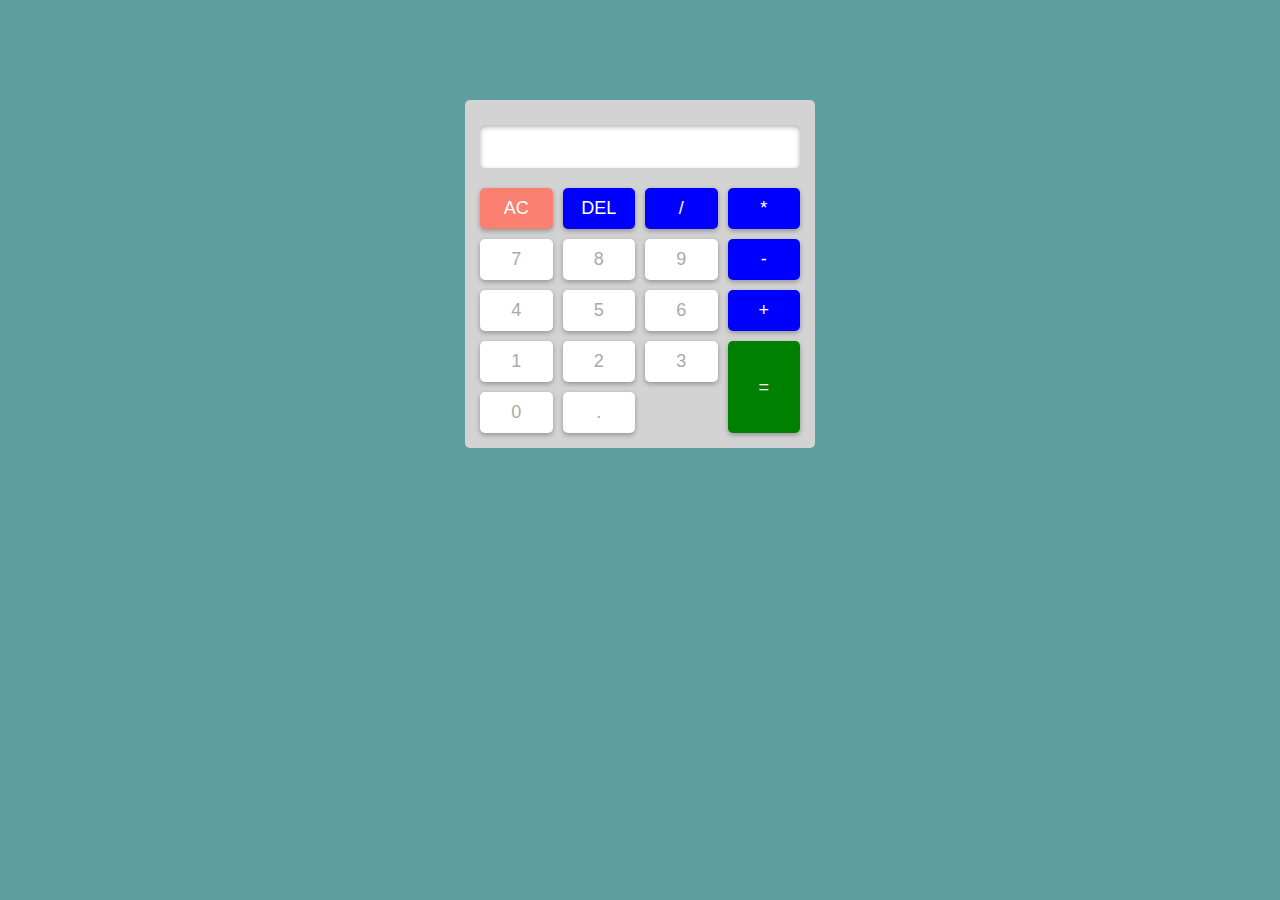
<file: Calculator/index.html>
<!DOCTYPE html>
<html lang="en">
<head>
    <meta charset="UTF-8">
    <meta name="viewport" content="width=device-width, initial-scale=1.0">
    <title>Calculator</title>
    <link rel="stylesheet" href="style.css">
</head>
<body style="background-color: cadetblue;">
    <div class="calculator">
        <input type="text" id="result" readonly>
        <div class="buttons">
            <button class="clear">AC</button>
            <button class="delete">DEL</button>
            <button class="operator">/</button>
            <button class="operator">*</button>
            <button class="number">7</button>
            <button class="number">8</button>
            <button class="number">9</button>
            <button class="operator">-</button>
        <button class="number">4</button>
        <button class="number">5</button>
        <button class="number">6</button>
        <button class="operator">+</button>
        <button class="number">1</button>
            <button class="number">2</button>
            <button class="number">3</button>
            
        <button class="equals">=</button>
        <button class="number">0</button>
           
          <button class="number">.</button>
        </div>
    </div>
    <script src="script.js"></script>
</body>
</html>
</file>
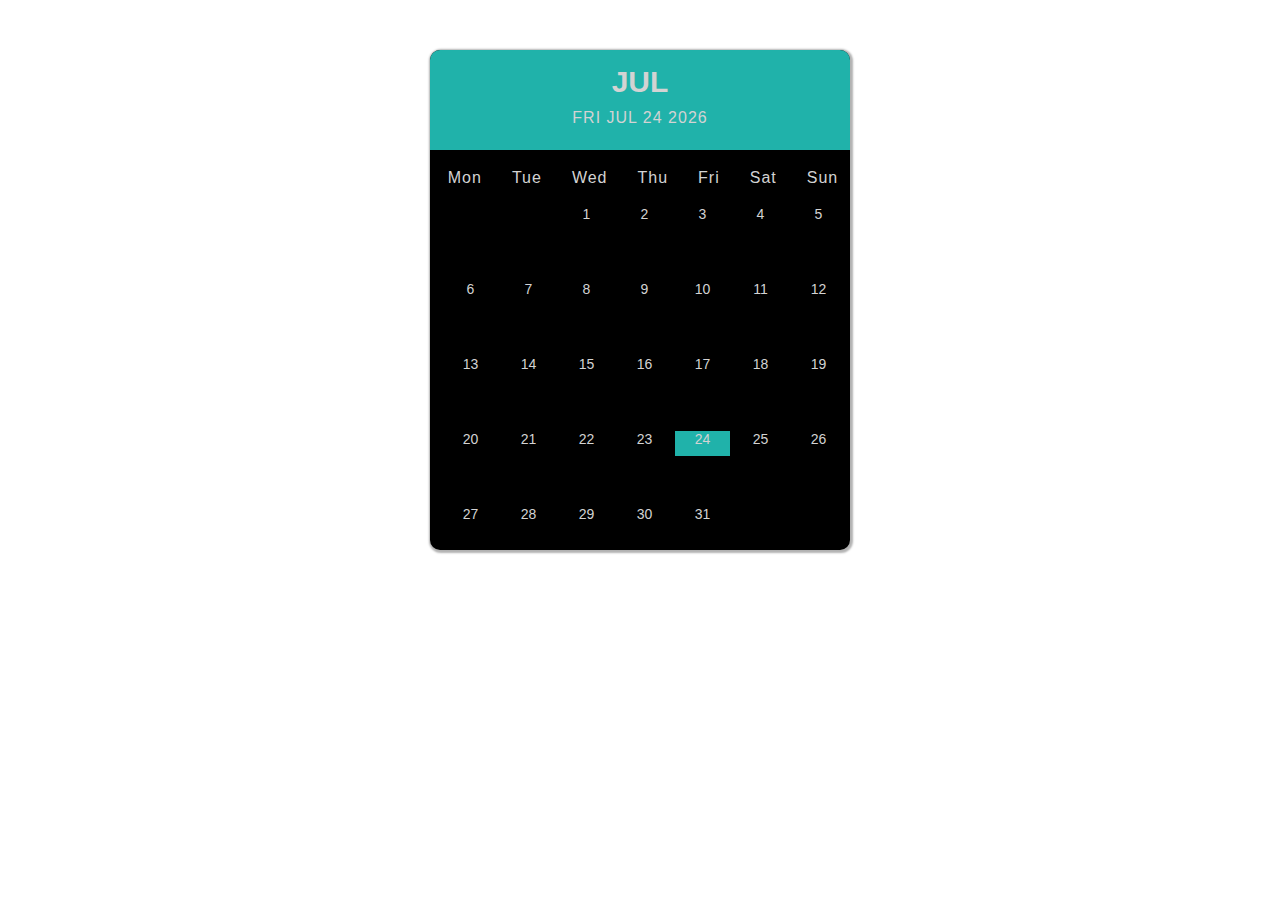
<file: Calender/index.html>
<!DOCTYPE html>
<html lang="en">
<head>
    <meta charset="UTF-8">
    <meta name="viewport" content="width=device-width, initial-scale=1.0">
    <title>calender</title>
    <link rel="stylesheet" href="style.css">
</head>
<body>
    <div class="container">
        <div class="calender">
        <div class="month">
            <h1>Feb</h1>
            <p>fri feb 23 2024</p>
        </div>
        <div class="weekdays">
            <div>Mon</div>
            <div>Tue</div>
            <div>Wed</div>
            <div>Thu</div>
            <div>Fri</div>
            <div>Sat</div>
            <div>Sun</div>
        </div>
        <div class="days">
           
            </div>
            </div>
    </div>
    <script src="script.js"></script>
</body>
</html>
</file>
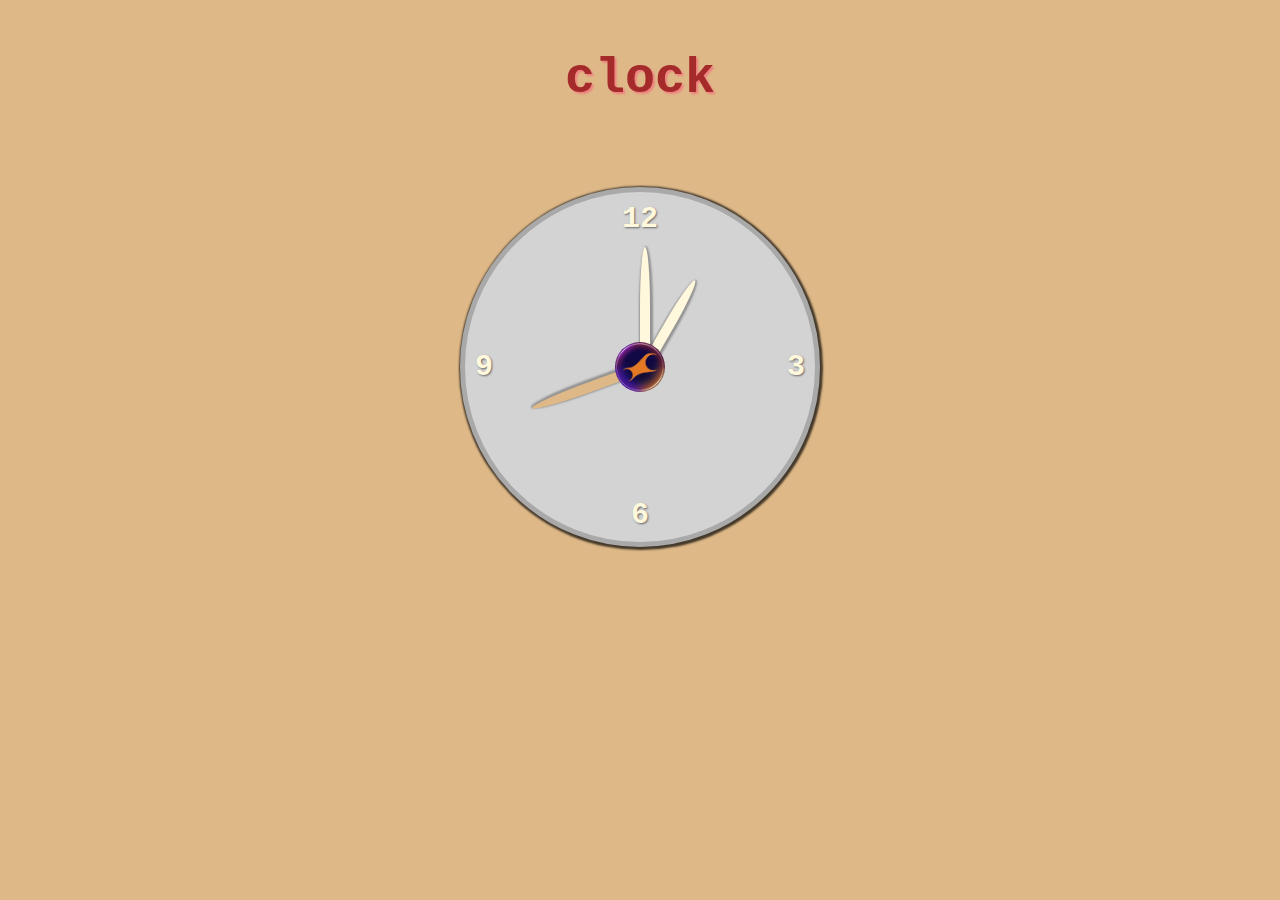
<file: Digital_Clock/index.html>
<!DOCTYPE html>
<html lang="en">
<head>
    <meta charset="UTF-8">
    <meta name="viewport" content="width=device-width, initial-scale=1.0">
    <title>clock</title>
    <link rel="stylesheet" href="style.css">
</head>
<body>
    <h3>clock</h3>
    <div class="clock">
      
        <img src="[data-uri]" alt="fastrack logo">
        <div class="numbers">
            <div class="twelve">12</div>
            <div class="three">3</div>
            <div class="six">6</div>
            <div class="nine">9</div>
           </div>
           <div class="arrows">
            <div class="hour"></div>
            <div class="minute"></div>
            <div class="second"></div>
           </div>
    </div>
    <script src="script.js"></script>
</body>
</html>
</file>
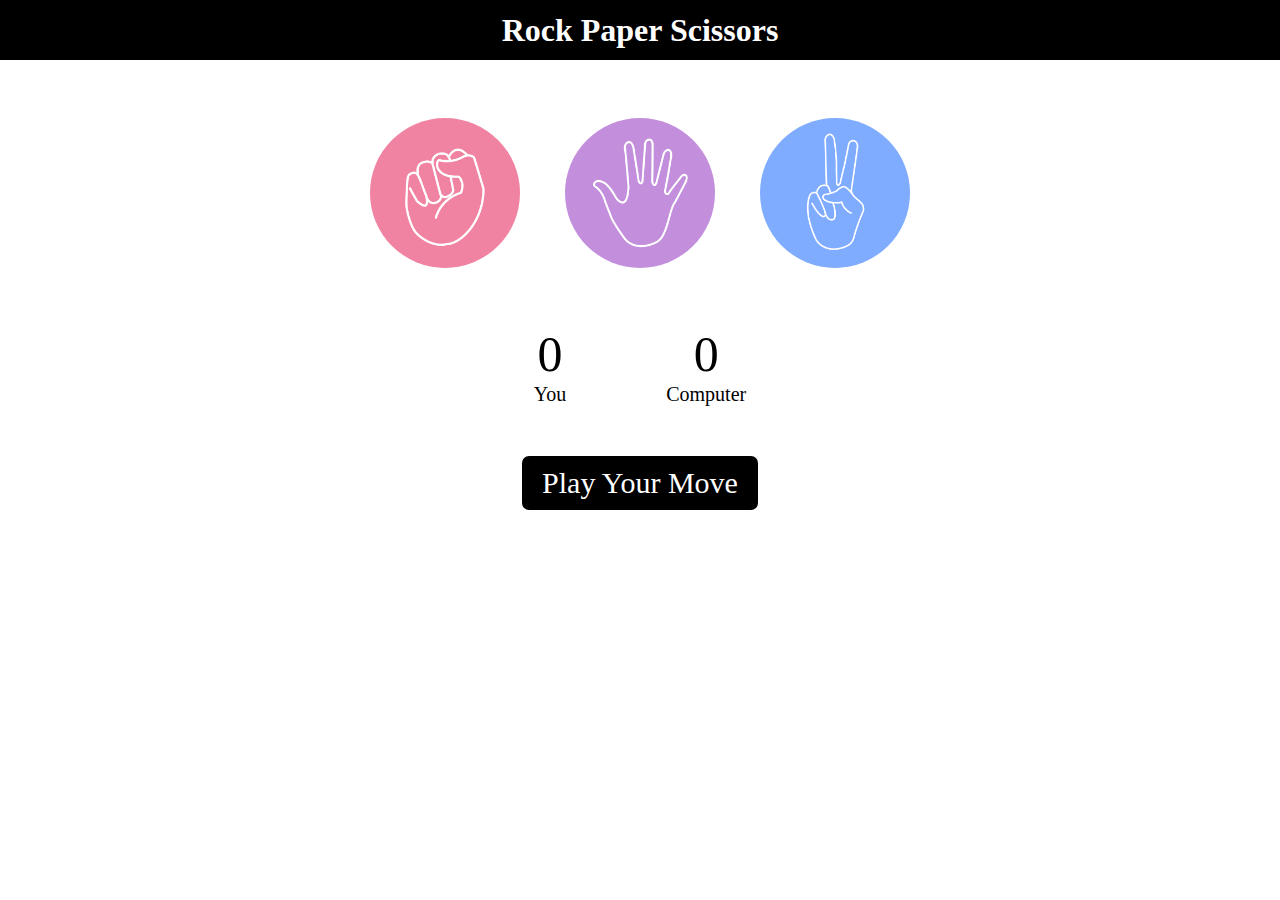
<file: Rock-Paper-Scissors/index.html>
<!DOCTYPE html>
<html lang="en">
<head>
    <meta charset="UTF-8">
    <meta name="viewport" content="width=device-width, initial-scale=1.0">
    <title>Rock-Paper-Scissors Game</title>
    <link rel="stylesheet" href="style.css">
</head>
<body>
    <h1>Rock Paper Scissors</h1>
    <div class="choices">
        <div class="choice" id="rock">
            <img src="./images/rock.png" alt="rock">
        </div>
        <div class="choice" id="paper">
            <img src="./images/paper.png" alt="rock">
        </div>
        <div class="choice" id="scissors">
            <img src="./images/scissors.png" alt="rock">
        </div>
    </div>
    <div class="score-board">
        <div class="score">
            <p class="user-score">0</p>
            <p>You</p>
        </div>
        <div class="score">
            <p class="comp-score">0</p>
            <p>Computer</p>
        </div>
    </div>
    <div class="msg-container">
        <div id="msg" name="msg">
            Play Your Move
        </div>
    </div>
    <script src="index.js"></script>
</body>
</html>
</file>
<file: Calculator/style.css>
*{
    margin: 0;
    padding: 0;
    box-sizing: border-box;
}


.calculator{
    background-color: lightgray;
    width: 350px;
    margin: 100px auto;
    border-radius: 5px;
    padding: 15px;
}

#result{
    margin-top: 10px;
    width: 100%;
    padding: 10px;
    border: none;
    border-radius: 5px;
    font-size: 20px;
    box-shadow:  0 2px 5px rgba(0,0,0,0.3) inset;
}

.buttons{
    display: grid;
    grid-template-columns: 1fr 1fr 1fr 1fr ;
    gap: 10px;
    margin-top: 20px;
}

button{
    padding: 10px;
    border: none;
    border-radius: 5px;
    color: white;
    box-shadow:0 2px 5px rgba(0, 0, 0, 0.3) ;
    font-size: 18px;
}

.clear{
    background-color: salmon;
}

.operator,.delete{
    background-color: blue;
}

.equals{
    background-color: green;
    grid-row: span 2;
   
}
.number{
    background-color:white;
    color: darkgrey;
   
}

.number:hover{
    background-color:darkgray ;
    color: whitesmoke;
    cursor: pointer;
}
.clear:hover{
    background-color: darksalmon;
    cursor: pointer;
}

.equals:hover{
    background-color: darkolivegreen;
    cursor: pointer;
}

.operator:hover ,.delete:hover{
    background-color:lightblue ;
    color: black;
    cursor: pointer;
}
</file>
<file: Calender/style.css>
*{
    margin: 0;
    padding: 0;
    font-family: sans-serif;
    box-sizing: border-box;
    
}

.calender{
    width:420px ;
    height:500px;
   margin: 50px auto;
    color: lightgray;
    background-color: black;
    border-radius: 10px;
    box-shadow: 1px 1px 2px 2px rgba(0,0,0,.3);
}  
.month{
    background-color: lightseagreen;
    border-radius: 10px 10px 0 0;
    height:100px;
    text-align: center;
    width: 100%;
   }
.month h1{
    font-size: 30px;
   padding-top: 15px;
   text-transform: uppercase;
   
}
.month p{
    margin-top: 10px;
    text-transform: uppercase;
    letter-spacing: 1px;
}

.weekdays{
    display: flex;
    justify-content:center;
   width: 100%;
   height: 50px;
   align-items: center;
   letter-spacing: 1px;
   margin: 3px;
   gap: 30px;
}

.days{
    width: 100%;
    display: flex;
    flex-wrap:wrap;
   padding: 10px 0 10 0;
margin-left: 10px;
}

.days div{
    font-size: 14px;
    margin-left: 3px;
    width: 55px;
   margin-bottom: 50px;
    height: 25px;
    text-align: center;
}

.days div:hover:not(.empty){
    border: 2px solid lightgray;
    cursor: pointer;
    text-align: center;
    font-size: 16px;
    
}

.today{
    background-color:lightseagreen ;
    text-align: center;
    font-size: 20px;
    text-align: center;
    
}
</file>
<file: Digital_Clock/style.css>
body{
    margin: 0;
    padding: 0;
    box-sizing: border-box;
    font-family: 'Courier New', Courier, monospace;
    background-color: burlywood;
}

h3{
    text-align: center;
    font-size: 50px;
    color:brown ;
    text-shadow: 2px 2px 2px lightcoral;
    
}
img{
    border-radius: 50%;
    width: 50px;
    z-index: 4;
    position: absolute;
}
.clock{
    position: relative;
    display: flex;
    width: 350px;
    height: 350px;
    justify-content: center;
    align-items: center;
    background-color: lightgrey;
    border-radius: 50%;
    margin: 80px auto;
    border: 5px solid darkgrey;
    box-shadow: 1px 1px 2px 2px rgba(0, 0,0,.7);
    z-index: 5;
}

.numbers{
   
    font-size: 30px;
    font-weight: bold;
    color: cornsilk;
   text-shadow: 1px 1px 2px rgba(0, 0,0,.5);
}
.twelve{
    position: absolute;
    top: 10px;
    left: 50%;
    transform: translatex(-50%);
   }

.three{
    position: absolute;
    right: 10px;
    top: 50%;
    transform: translateY(-50%);
}

.six{
    position: absolute;
   bottom: 10px;
    left: 50%;
    transform: translatex(-50%);
}

.nine {
    position: absolute;
    left: 10px;
    top: 50%;
    transform: translateY(-50%);
}

.arrows div{
    background-color: cornsilk;
    height: 120px;
    width: 10px;
    position: absolute;
    transform-origin: bottom center;
    bottom: 50%;
    border-radius: 50% 50% 0 0;
    box-shadow: 1px 1px 2px 2px rgba(0, 0,0,.3);
    z-index: 3;
}

.arrows .hour{
    height:100px ;
    transform: rotate(30deg);
}

.arrows .second {
    background-color: burlywood;
    transform: rotate(250deg);
}
</file>
<file: Rock-Paper-Scissors/style.css>
*{
    padding: 0;
    margin: 0;
    text-align: center;
   
}

h1{
    background-color: black;
    color: white;
    line-height: 20px;
    padding: 20px;
}

.choices{
    display: flex;
    justify-content: center;
    align-items: center;
    margin-top: 50px;
    gap: 30px;
}
img{
    width: 150px;
    height: 150px;
    object-fit:cover;
    border-radius: 50%;
}
.choice{
    width: 165px;
     height: 165px;
      display: flex;
    justify-content: center;
    align-items: center;
}
.choice:hover{
   background-color: black;
   border-radius: 50%;
   cursor: pointer;
}

.score-board{
    display: flex;
    justify-content: center;
    align-items: center;
    font-size: 20px;
    gap:100px;
    margin-top: 50px;
}

.user-score{
    font-size: 50px;
}
.comp-score {
    font-size: 50px;
}

#msg{
    background-color: black;
    color: white;
    font-size: 30px;
   padding:10px 20px;
    width: fit-content;
    margin: 50px auto;
    border-radius: 7px;
}
</file>
